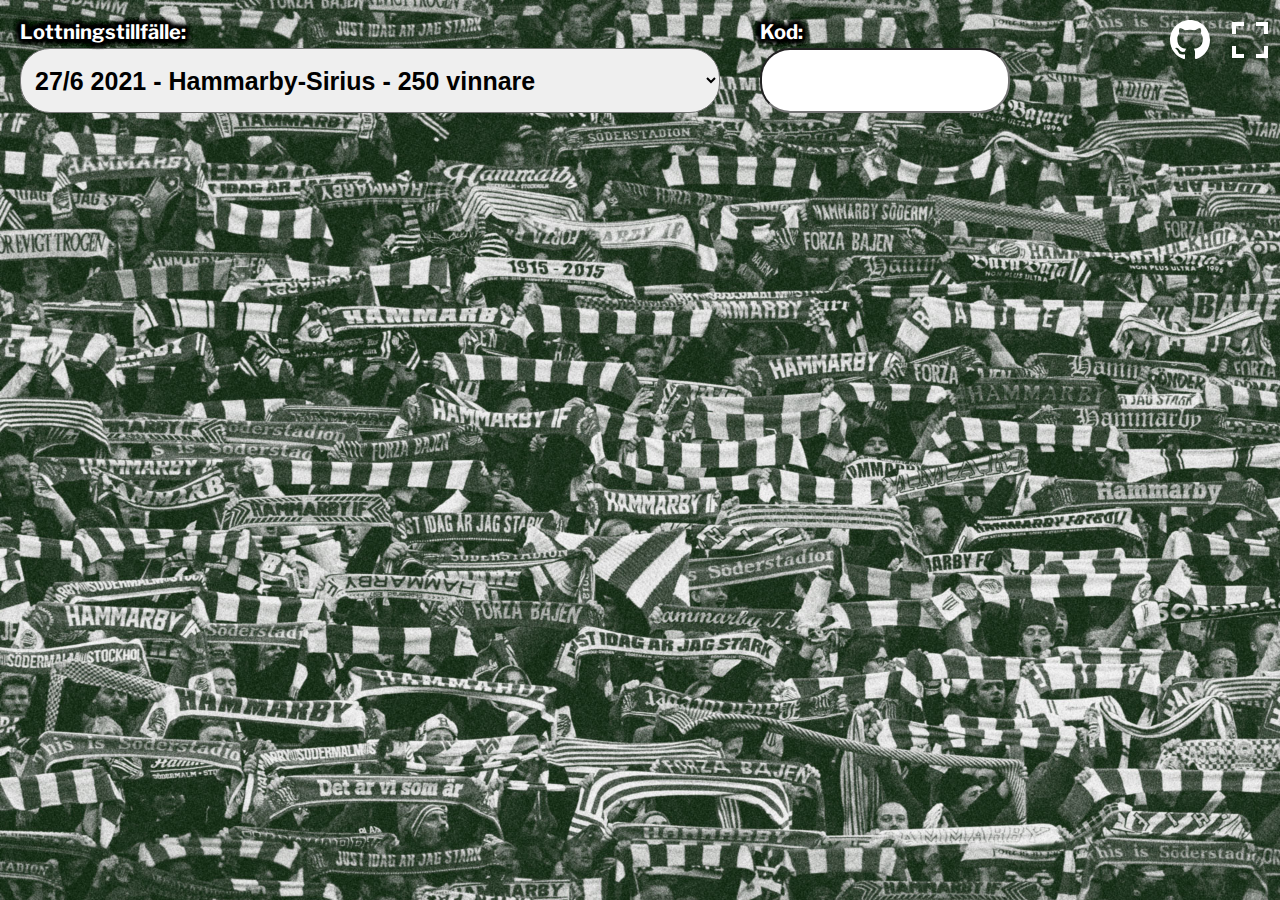
<file: index.html>
<html>

<head>
  <title>Bajentombola</title>
  <meta charset="UTF-8" />
  <meta name="viewport" content="width=device-width, initial-scale=1" />
  <link rel="icon" type="image/png" href="favicon.png">
  <link
    href="https://fonts.googleapis.com/css2?family=Libre+Franklin:wght@100;200;300;400;500;600;700;800;900&display=swap"
    rel="stylesheet" />
  <link rel="stylesheet" href="styles.css?v=1.0.5">
</head>

<body>
  <div id="github">
    <a href="https://github.com/SituationBajen/tombola" target="_blank">
      <svg class="octicon octicon-mark-github v-align-middle" height="40" viewBox="0 0 16 16" version="1.1" width="40" aria-hidden="true"><path fill-rule="evenodd" d="M8 0C3.58 0 0 3.58 0 8c0 3.54 2.29 6.53 5.47 7.59.4.07.55-.17.55-.38 0-.19-.01-.82-.01-1.49-2.01.37-2.53-.49-2.69-.94-.09-.23-.48-.94-.82-1.13-.28-.15-.68-.52-.01-.53.63-.01 1.08.58 1.23.82.72 1.21 1.87.87 2.33.66.07-.52.28-.87.51-1.07-1.78-.2-3.64-.89-3.64-3.95 0-.87.31-1.59.82-2.15-.08-.2-.36-1.02.08-2.12 0 0 .67-.21 2.2.82.64-.18 1.32-.27 2-.27.68 0 1.36.09 2 .27 1.53-1.04 2.2-.82 2.2-.82.44 1.1.16 1.92.08 2.12.51.56.82 1.27.82 2.15 0 3.07-1.87 3.75-3.65 3.95.29.25.54.73.54 1.48 0 1.07-.01 1.93-.01 2.2 0 .21.15.46.55.38A8.013 8.013 0 0016 8c0-4.42-3.58-8-8-8z"></path></svg>
    </a>
  </div>
  <img id="fullscreen" src="fullscreen.svg" />

  <div id="inputswrapper">
    <div id="occasionwrapper">
      <h1>Lottningstillfälle:</h1>
      <select id="occasion">
      </select>
    </div>
    <div id="codewrapper">
      <h1>Kod:</h1>
      <input id="code" autocomplete="off" maxlength="6"/>
    </div>
  </div>

  <div id="loader">Fördelar...</div>

  <div id="resultwrapper">
    <div id="result"></div>
    <div id="substitutesresult">
      <h3>Reservlistan</h3>
      <div id="substitutesresultlist">
      </div>
    </div>
  </div>

  <script type="module" src="./javascript-1.0.5.js"></script>
</body>

</html>
</file>
<file: styles.css>
html,
body {
    height: 100%;
    padding: 0 0 0 0;
    margin: 0 0 0 0;
    font-family: "Libre Franklin", sans-serif;
    background-image: url("bg.jpg");
    background-size: 100%;
}

h1 {
    margin: 0 ;
    text-align: left;
}

#inputswrapper {
    align-items: center;
    text-align: center;
    color: #fff;
    font-weight: 700;
    font-size: 10px;
    text-shadow: 0 0 6px black, 0 0 6px black, 0 0 6px black, 0 0 6px black, 0 0 6px black, 0 0 6px black, 0 0 6px black, 0 0 6px black, 0 0 6px black, 0 0 6px black, 0 0 6px black, 0 0 6px black, 0 0 6px black, 0 0 6px black;
    margin: 0 0 20px;
    padding: 20px 20px 0;
}

#occasionwrapper,
#codewrapper {
    align-items: center;
}

#occasionwrapper {
    margin-top: 50px;
}

#codewrapper {
    margin-left: 0px;
    margin-top: 20px;
}

#code {
    width: 140px;
    text-transform: uppercase;
    text-align: center;
}

#occasion {
    width: 320px;
}

#occasion,
#code {
    font-weight: 700;
    color: #000;
    font-size: 9px;
    margin: 4px 0px 0px 0px;
    padding: 0px 10px;
    height: 30px;
    display: block;
    border-radius: 30px;
}

#inputswrapper input:disabled,
#inputswrapper select:disabled {
    background: rgba(255, 255, 255, 0.8);
    color: #aaa;
}

#fullscreen {
    cursor: pointer;
    width: 40px;
    filter: invert(100%);
    position: absolute;
    top: 20px;
    right: 10px;
}

#github {
    position: absolute;
    top: 20px;
    right: 70px;
}

#github svg {
    fill: white;
}

#resultwrapper {
    display: none;
    margin-top: 40px;
}

#result {
    background: rgba(255, 255, 255, 0.85);
    font-size: 20px;
    color: #000;
    padding: 20px;
    margin: 20px;
    column-count: 9;
    column-width: 7em;
}

#result span {
    width: 130px;   
    margin: auto auto 2px;
    display: block;
}

#substitutesresult {
    background: rgba(255, 255, 255, 0.85);
    font-size: 16px;
    color: #000;
    padding: 20px;
    margin: 20px;
    display: none;
}

#substitutesresultlist {
    column-count: 7;
    column-width: 9em;
}

#substitutesresult span {
    width: 150px;   
    margin: auto auto 2px;
    display: block;
}

#loader {
    text-align: center;
    margin: 100px auto;
    display: none;
    font-size: 30px;
    color: #fff;
    font-weight: 700;
    text-shadow: 0 0 6px black, 0 0 6px black, 0 0 6px black, 0 0 6px black, 0 0 6px black, 0 0 6px black, 0 0 6px black, 0 0 6px black, 0 0 6px black, 0 0 6px black, 0 0 6px black, 0 0 6px black, 0 0 6px black, 0 0 6px black;

}

@media screen and (min-width: 500px) {
    #occasionwrapper {
        margin-top: 0px;
    }
}

@media screen and (min-width: 700px) {
    #inputswrapper {
        display: grid;
        grid-template-columns: 360px auto;
    }
    #codewrapper {
        margin-top: 0px;
    }
    #resultwrapper {
        margin-top: 0px;
    }

}
@media screen and (min-width: 820px) {
    #inputswrapper {
        grid-template-columns: 500px auto;
    }
    #occasion,
    #code {
        font-size: 15px;
        height: 40px;
    }
    #code {
        width: 200px;
    }
    #occasion {
        width: 460px;
    }
}
@media screen and (min-width: 1020px) {
    #inputswrapper {
        grid-template-columns: 620px auto;
    }
    #occasion,
    #code {
        font-size: 20px;
        height: 55px;
    }
    #code {
        width: 220px;
    }
    #occasion {
        width: 580px;
    }
}
@media screen and (min-width: 1220px) {
    #inputswrapper {
        grid-template-columns: 740px auto;
    }
    #occasion,
    #code {
        font-size: 25px;
        height: 65px;
    }
    #code {
        width: 250px;
    }
    #occasion {
        width: 700px;
    }
}
</file>
